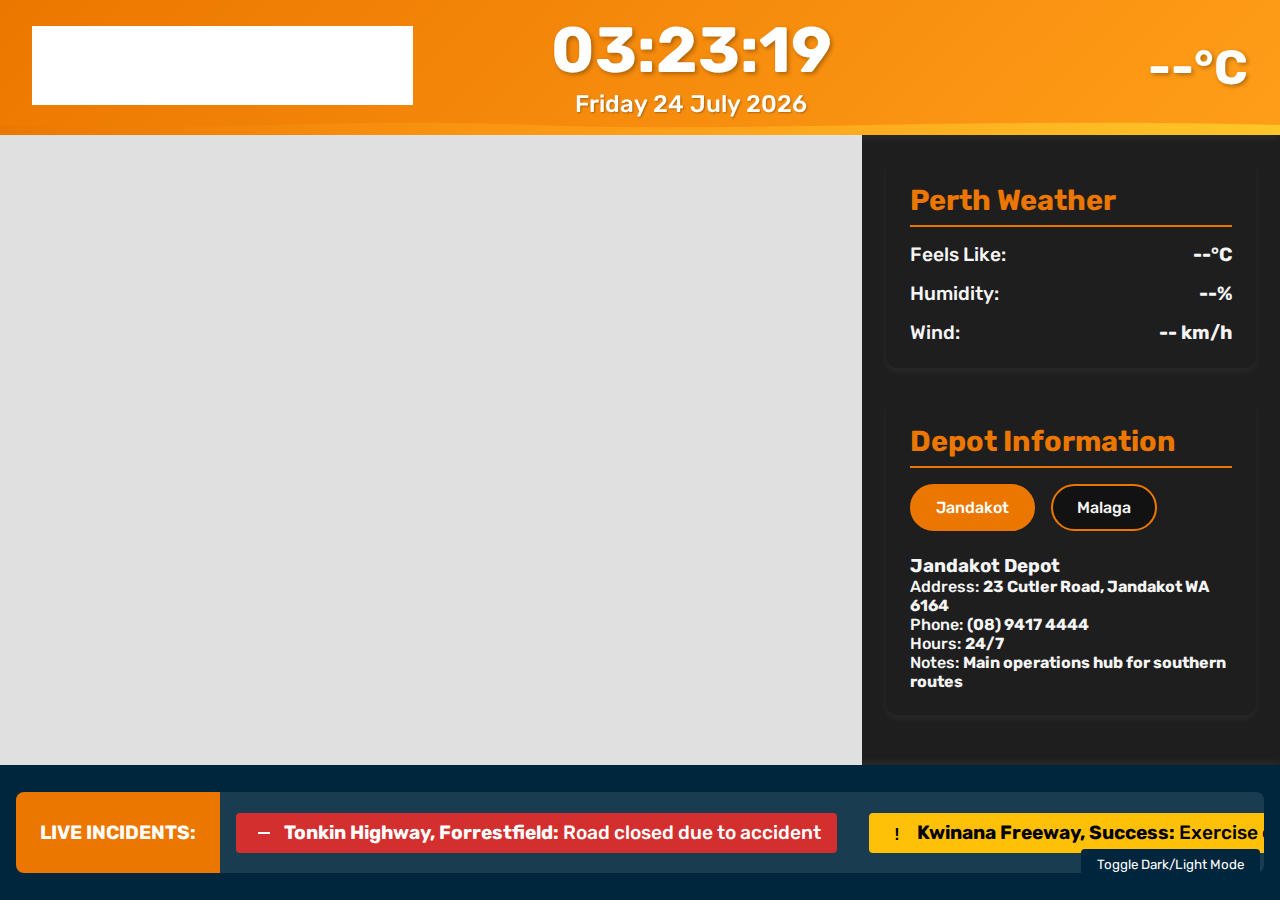
<file: horizons_west_signage/src/index.html>
<!DOCTYPE html>
<html lang="en">
<head>
    <meta charset="UTF-8">
    <meta name="viewport" content="width=device-width, initial-scale=1.0">
    <title>Horizons West Digital Signage</title>
    <link rel="preconnect" href="https://fonts.googleapis.com">
    <link rel="preconnect" href="https://fonts.gstatic.com" crossorigin>
    <link href="https://fonts.googleapis.com/css2?family=Rubik:wght@400;500;700&display=swap" rel="stylesheet">
    <link rel="stylesheet" href="css/styles.css">
</head>
<body>
    <div class="dashboard-container">
        <!-- Header Section -->
        <header class="header">
            <div class="header-content">
                <div class="logo-container">
                    <img src="assets/logos/Horizons_West_Landscape_Reversed.png" alt="Horizons West" class="logo">
                </div>
                <div class="datetime-container">
                    <div class="time" id="current-time">00:00:00</div>
                    <div class="date" id="current-date">Monday, 26 May 2025</div>
                </div>
                <div class="weather-summary">
                    <div class="weather-icon" id="weather-icon">
                        <!-- Weather icon will be inserted here -->
                    </div>
                    <div class="temperature" id="current-temp">--°C</div>
                </div>
            </div>
            <div class="sunset-wave"></div>
        </header>

        <!-- Main Content Area -->
        <main class="main-content">
            <div class="map-container">
                <iframe id="travel-map" src="https://travelmap.mainroads.wa.gov.au/Home/Map" frameborder="0" allowfullscreen></iframe>
            </div>
            <div class="side-panel">
                <div class="weather-details">
                    <h2>Perth Weather</h2>
                    <div class="weather-data">
                        <div class="weather-row">
                            <span class="label">Feels Like:</span>
                            <span class="value" id="feels-like">--°C</span>
                        </div>
                        <div class="weather-row">
                            <span class="label">Humidity:</span>
                            <span class="value" id="humidity">--%</span>
                        </div>
                        <div class="weather-row">
                            <span class="label">Wind:</span>
                            <span class="value" id="wind-speed">-- km/h</span>
                        </div>
                    </div>
                </div>
                <div class="depot-info">
                    <h2>Depot Information</h2>
                    <div class="depot-selector">
                        <button class="depot-button active" data-depot="jandakot">Jandakot</button>
                        <button class="depot-button" data-depot="malaga">Malaga</button>
                    </div>
                    <div class="depot-details" id="depot-details">
                        <!-- Depot specific information will be displayed here -->
                    </div>
                </div>
            </div>
        </main>

        <!-- Footer/Ticker Section -->
        <footer class="footer">
            <div class="ticker-container">
                <div class="ticker-heading">LIVE INCIDENTS:</div>
                <div class="ticker" id="incident-ticker">
                    <!-- Incident ticker content will be inserted here -->
                </div>
            </div>
        </footer>
    </div>

    <!-- Theme Toggle (for testing) -->
    <div class="theme-toggle">
        <button id="theme-switch">Toggle Dark/Light Mode</button>
    </div>

    <!-- Scripts -->
    <script src="js/weather.js"></script>
    <script src="js/clock.js"></script>
    <script src="js/incidents.js"></script>
    <script src="js/theme.js"></script>
    <script src="js/main.js"></script>
</body>
</html>
</file>
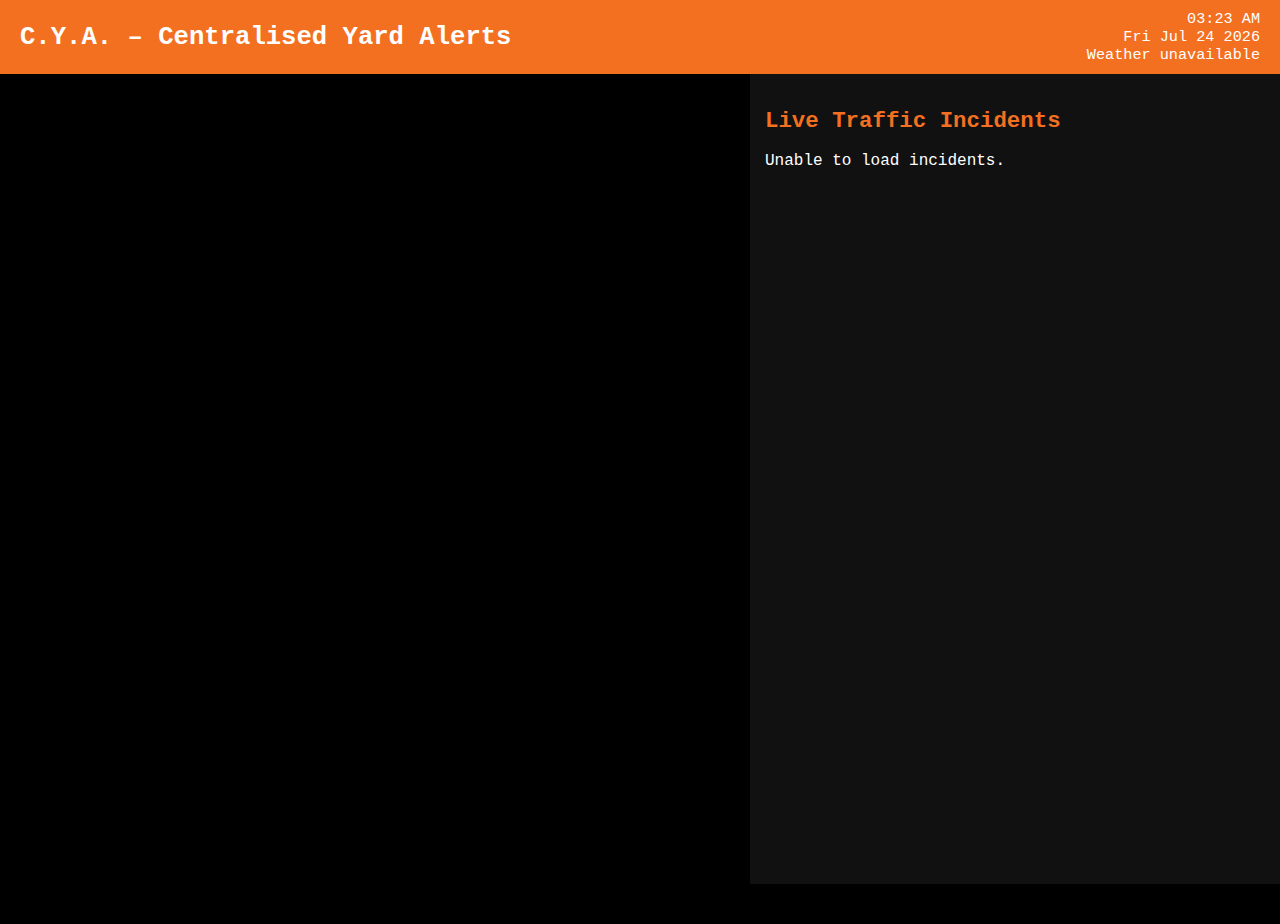
<file: CYA_Tablet_Display.html>
<!DOCTYPE html>
<html lang="en">
<head>
  <meta charset="UTF-8">
  <title>C.Y.A. – Depot Display</title>
  <meta name="viewport" content="width=device-width, initial-scale=1.0">
  <style>
    html, body {
      margin: 0; padding: 0; width: 100%; height: 100%;
      font-family: 'Courier New', Courier, monospace;
      background: #000; color: #fff; overflow: hidden;
    }
    .topbar {
      background: #f37021;
      color: white;
      display: flex;
      justify-content: space-between;
      align-items: center;
      padding: 10px 20px;
    }
    .topbar h1 {
      font-size: 1.6em;
      margin: 0;
    }
    .status {
      text-align: right;
      font-size: 0.95em;
    }
    .main {
      display: flex;
      height: calc(100% - 90px);
    }
    .map {
      flex: 60%;
      height: 100%;
    }
    .map iframe {
      width: 100%;
      height: 100%;
      border: none;
    }
    .incidents {
      flex: 40%;
      background: #111;
      padding: 15px;
      overflow-y: auto;
    }
    .incidents h2 {
      color: #f37021;
      font-size: 1.4em;
    }
    .incident {
      font-size: 1.1em;
      margin-bottom: 12px;
      line-height: 1.3;
    }
    .incident::before {
      content: "⚠️ ";
      margin-right: 6px;
    }
    .ticker {
      height: 40px;
      background: black;
      color: #ffb300;
      font-size: 1.3em;
      font-weight: bold;
      white-space: nowrap;
      overflow: hidden;
      position: relative;
      font-family: 'Courier New', Courier, monospace;
    }
    .ticker span {
      display: inline-block;
      padding-left: 100%;
      animation: scroll-left 18s linear infinite;
    }
    @keyframes scroll-left {
      0% { transform: translateX(0); }
      100% { transform: translateX(-100%); }
    }
  </style>
</head>
<body>
  <div class="topbar">
    <h1>C.Y.A. – Centralised Yard Alerts</h1>
    <div class="status">
      <div id="time">--:--</div>
      <div id="date">Loading...</div>
      <div id="weather">Fetching weather...</div>
    </div>
  </div>
  <div class="main">
    <div class="map">
      <iframe src="https://travelmap.mainroads.wa.gov.au/"></iframe>
    </div>
    <div class="incidents">
      <h2>Live Traffic Incidents</h2>
      <div id="incidents">Loading incidents...</div>
    </div>
  </div>
  <div class="ticker"><span id="ticker-text">Loading announcements...</span></div>

<script>
  function updateClock() {
    const now = new Date();
    document.getElementById('time').textContent = now.toLocaleTimeString([], {hour: '2-digit', minute: '2-digit'});
    document.getElementById('date').textContent = now.toDateString();
  }
  async function fetchWeather() {
    try {
      const res = await fetch("https://wttr.in/Perth?format=%t+%C");
      const txt = await res.text();
      document.getElementById('weather').textContent = txt.trim();
    } catch {
      document.getElementById('weather').textContent = "Weather unavailable";
    }
  }
  async function fetchIncidents() {
    try {
      const res = await fetch("https://services.mainroads.wa.gov.au/OpenData/API/IncidentNetwork");
      const data = await res.json();
      const el = document.getElementById("incidents");
      el.innerHTML = data.length ? data.slice(0, 10).map(i =>
        `<div class='incident'><strong>${i.Description}</strong><br>${i.Road}</div>`
      ).join("") : "<div>No current incidents reported.</div>";
    } catch {
      document.getElementById("incidents").innerHTML = "Unable to load incidents.";
    }
  }
  async function fetchTicker() {
    try {
      const res = await fetch("https://drive.google.com/uc?export=download&id=1-IrE69f_sYccB94oTMwuu-_qPF7tB9j_");
      const txt = await res.text();
      document.getElementById('ticker-text').textContent = txt.trim() || "No current announcements.";
    } catch {
      document.getElementById('ticker-text').textContent = "Unable to load announcements.";
    }
  }

  updateClock(); setInterval(updateClock, 60000);
  fetchWeather(); setInterval(fetchWeather, 300000);
  fetchIncidents(); setInterval(fetchIncidents, 180000);
  fetchTicker(); setInterval(fetchTicker, 60000);
</script>
</body>
</html>
</file>
<file: horizons_west_signage/src/css/styles.css>
/* Horizons West Digital Signage - Main Stylesheet */

/* Variables */
:root {
    /* Brand Colors */
    --hw-orange: rgb(236, 119, 0);
    --hw-dark-blue: rgb(0, 38, 62);
    --hw-yellow: rgb(255, 198, 41);
    --hw-light-orange: rgb(255, 158, 24);
    
    /* Alert Colors */
    --alert-red: #d32f2f;
    --alert-yellow: #ffc107;
    --alert-orange: #ff9800;
    
    /* Light Mode Colors */
    --light-bg: #f5f5f5;
    --light-text: #212121;
    --light-panel: #ffffff;
    --light-shadow: rgba(0, 0, 0, 0.1);
    
    /* Dark Mode Colors */
    --dark-bg: #121212;
    --dark-text: #f5f5f5;
    --dark-panel: #1e1e1e;
    --dark-shadow: rgba(255, 255, 255, 0.05);
    
    /* Current Theme (defaults to light) */
    --bg-color: var(--light-bg);
    --text-color: var(--light-text);
    --panel-bg: var(--light-panel);
    --shadow-color: var(--light-shadow);
    
    /* Layout */
    --header-height: 15vh;
    --footer-height: 15vh;
    --main-height: 70vh;
}

/* Dark Mode */
.dark-mode {
    --bg-color: var(--dark-bg);
    --text-color: var(--dark-text);
    --panel-bg: var(--dark-panel);
    --shadow-color: var(--dark-shadow);
}

/* Base Styles */
* {
    margin: 0;
    padding: 0;
    box-sizing: border-box;
}

body {
    font-family: 'Rubik', Arial, sans-serif;
    background-color: var(--bg-color);
    color: var(--text-color);
    transition: background-color 0.5s ease, color 0.5s ease;
    overflow: hidden;
}

.dashboard-container {
    display: flex;
    flex-direction: column;
    height: 100vh;
    width: 100vw;
}

/* Header Styles */
.header {
    height: var(--header-height);
    background: linear-gradient(135deg, var(--hw-orange) 0%, var(--hw-light-orange) 100%);
    color: white;
    position: relative;
    box-shadow: 0 4px 6px var(--shadow-color);
    z-index: 10;
}

.header-content {
    display: flex;
    justify-content: space-between;
    align-items: center;
    height: 100%;
    padding: 0 2rem;
}

.logo-container {
    flex: 1;
}

.logo {
    height: 80%;
    max-height: 80px;
    object-fit: contain;
}

.datetime-container {
    flex: 2;
    text-align: center;
}

.time {
    font-size: 4rem;
    font-weight: 700;
    line-height: 1;
    text-shadow: 2px 2px 4px rgba(0, 0, 0, 0.3);
}

.date {
    font-size: 1.5rem;
    font-weight: 500;
    margin-top: 0.5rem;
    text-shadow: 1px 1px 2px rgba(0, 0, 0, 0.3);
}

.weather-summary {
    flex: 1;
    display: flex;
    align-items: center;
    justify-content: flex-end;
    gap: 1rem;
}

.weather-icon {
    width: 80px;
    height: 80px;
}

.temperature {
    font-size: 3rem;
    font-weight: 700;
    text-shadow: 2px 2px 4px rgba(0, 0, 0, 0.3);
}

.sunset-wave {
    position: absolute;
    bottom: 0;
    left: 0;
    width: 100%;
    height: 20px;
    background-image: url('../assets/icons/sunset-wave.svg');
    background-size: 100% 100%;
    background-repeat: no-repeat;
}

/* Main Content Styles */
.main-content {
    display: flex;
    height: var(--main-height);
    background-color: var(--bg-color);
}

.map-container {
    flex: 7;
    height: 100%;
    background-color: #e0e0e0;
    position: relative;
}

#travel-map {
    width: 100%;
    height: 100%;
    border: none;
}

.side-panel {
    flex: 3;
    height: 100%;
    background-color: var(--panel-bg);
    padding: 1.5rem;
    box-shadow: -4px 0 6px var(--shadow-color);
    display: flex;
    flex-direction: column;
    gap: 2rem;
    overflow-y: auto;
}

.weather-details, .depot-info {
    background-color: var(--panel-bg);
    border-radius: 12px;
    padding: 1.5rem;
    box-shadow: 0 4px 8px var(--shadow-color);
}

.weather-details h2, .depot-info h2 {
    color: var(--hw-orange);
    margin-bottom: 1rem;
    font-size: 1.8rem;
    border-bottom: 2px solid var(--hw-orange);
    padding-bottom: 0.5rem;
}

.weather-data {
    display: flex;
    flex-direction: column;
    gap: 1rem;
}

.weather-row {
    display: flex;
    justify-content: space-between;
    font-size: 1.2rem;
}

.label {
    font-weight: 500;
}

.value {
    font-weight: 700;
}

.depot-selector {
    display: flex;
    gap: 1rem;
    margin-bottom: 1.5rem;
}

.depot-button {
    padding: 0.75rem 1.5rem;
    background-color: var(--bg-color);
    border: 2px solid var(--hw-orange);
    border-radius: 30px;
    color: var(--text-color);
    font-family: 'Rubik', Arial, sans-serif;
    font-weight: 500;
    font-size: 1rem;
    cursor: pointer;
    transition: all 0.3s ease;
}

.depot-button:hover {
    background-color: var(--hw-light-orange);
    color: white;
}

.depot-button.active {
    background-color: var(--hw-orange);
    color: white;
}

/* Footer/Ticker Styles */
.footer {
    height: var(--footer-height);
    background-color: var(--hw-dark-blue);
    color: white;
    display: flex;
    align-items: center;
    box-shadow: 0 -4px 6px var(--shadow-color);
}

.ticker-container {
    display: flex;
    align-items: center;
    width: 100%;
    height: 60%;
    padding: 0 1rem;
}

.ticker-heading {
    background-color: var(--hw-orange);
    color: white;
    font-weight: 700;
    padding: 0.75rem 1.5rem;
    border-radius: 8px 0 0 8px;
    height: 100%;
    display: flex;
    align-items: center;
    font-size: 1.2rem;
    white-space: nowrap;
}

.ticker {
    flex: 1;
    height: 100%;
    background-color: rgba(255, 255, 255, 0.1);
    border-radius: 0 8px 8px 0;
    overflow: hidden;
    position: relative;
    display: flex;
    align-items: center;
    font-size: 1.2rem;
    font-weight: 500;
    padding: 0 1rem;
}

/* Theme Toggle (for testing) */
.theme-toggle {
    position: fixed;
    bottom: 20px;
    right: 20px;
    z-index: 100;
}

#theme-switch {
    padding: 0.5rem 1rem;
    background-color: var(--hw-dark-blue);
    color: white;
    border: none;
    border-radius: 4px;
    cursor: pointer;
    font-family: 'Rubik', Arial, sans-serif;
}

/* Responsive Adjustments */
@media (max-width: 1200px) {
    .time {
        font-size: 3rem;
    }
    
    .date {
        font-size: 1.2rem;
    }
    
    .temperature {
        font-size: 2.5rem;
    }
    
    .weather-icon {
        width: 60px;
        height: 60px;
    }
}

@media (max-width: 992px) {
    .main-content {
        flex-direction: column;
    }
    
    .map-container {
        flex: 1;
        height: 60%;
    }
    
    .side-panel {
        flex: 1;
        height: 40%;
        flex-direction: row;
    }
    
    .weather-details, .depot-info {
        flex: 1;
    }
}

@media (max-width: 768px) {
    .header-content {
        flex-direction: column;
        padding: 1rem;
        gap: 0.5rem;
    }
    
    .logo-container, .datetime-container, .weather-summary {
        flex: none;
    }
    
    .time {
        font-size: 2.5rem;
    }
    
    .date {
        font-size: 1rem;
    }
    
    .side-panel {
        flex-direction: column;
        padding: 1rem;
    }
}

/* Animation for the ticker */
@keyframes ticker {
    0% {
        transform: translateX(100%);
    }
    100% {
        transform: translateX(-100%);
    }
}

.ticker-content {
    display: flex;
    align-items: center;
    white-space: nowrap;
    animation: ticker 30s linear infinite;
}

.ticker-item {
    display: inline-flex;
    align-items: center;
    margin-right: 2rem;
    padding: 0.5rem 1rem;
    border-radius: 4px;
    background-color: rgba(255, 255, 255, 0.1);
}

.ticker-item.alert-closure {
    background-color: var(--alert-red);
}

.ticker-item.alert-caution {
    background-color: var(--alert-yellow);
    color: #000;
}

.ticker-item.alert-condition {
    background-color: var(--alert-orange);
}

.ticker-icon {
    margin-right: 0.5rem;
    width: 24px;
    height: 24px;
}
</file>
